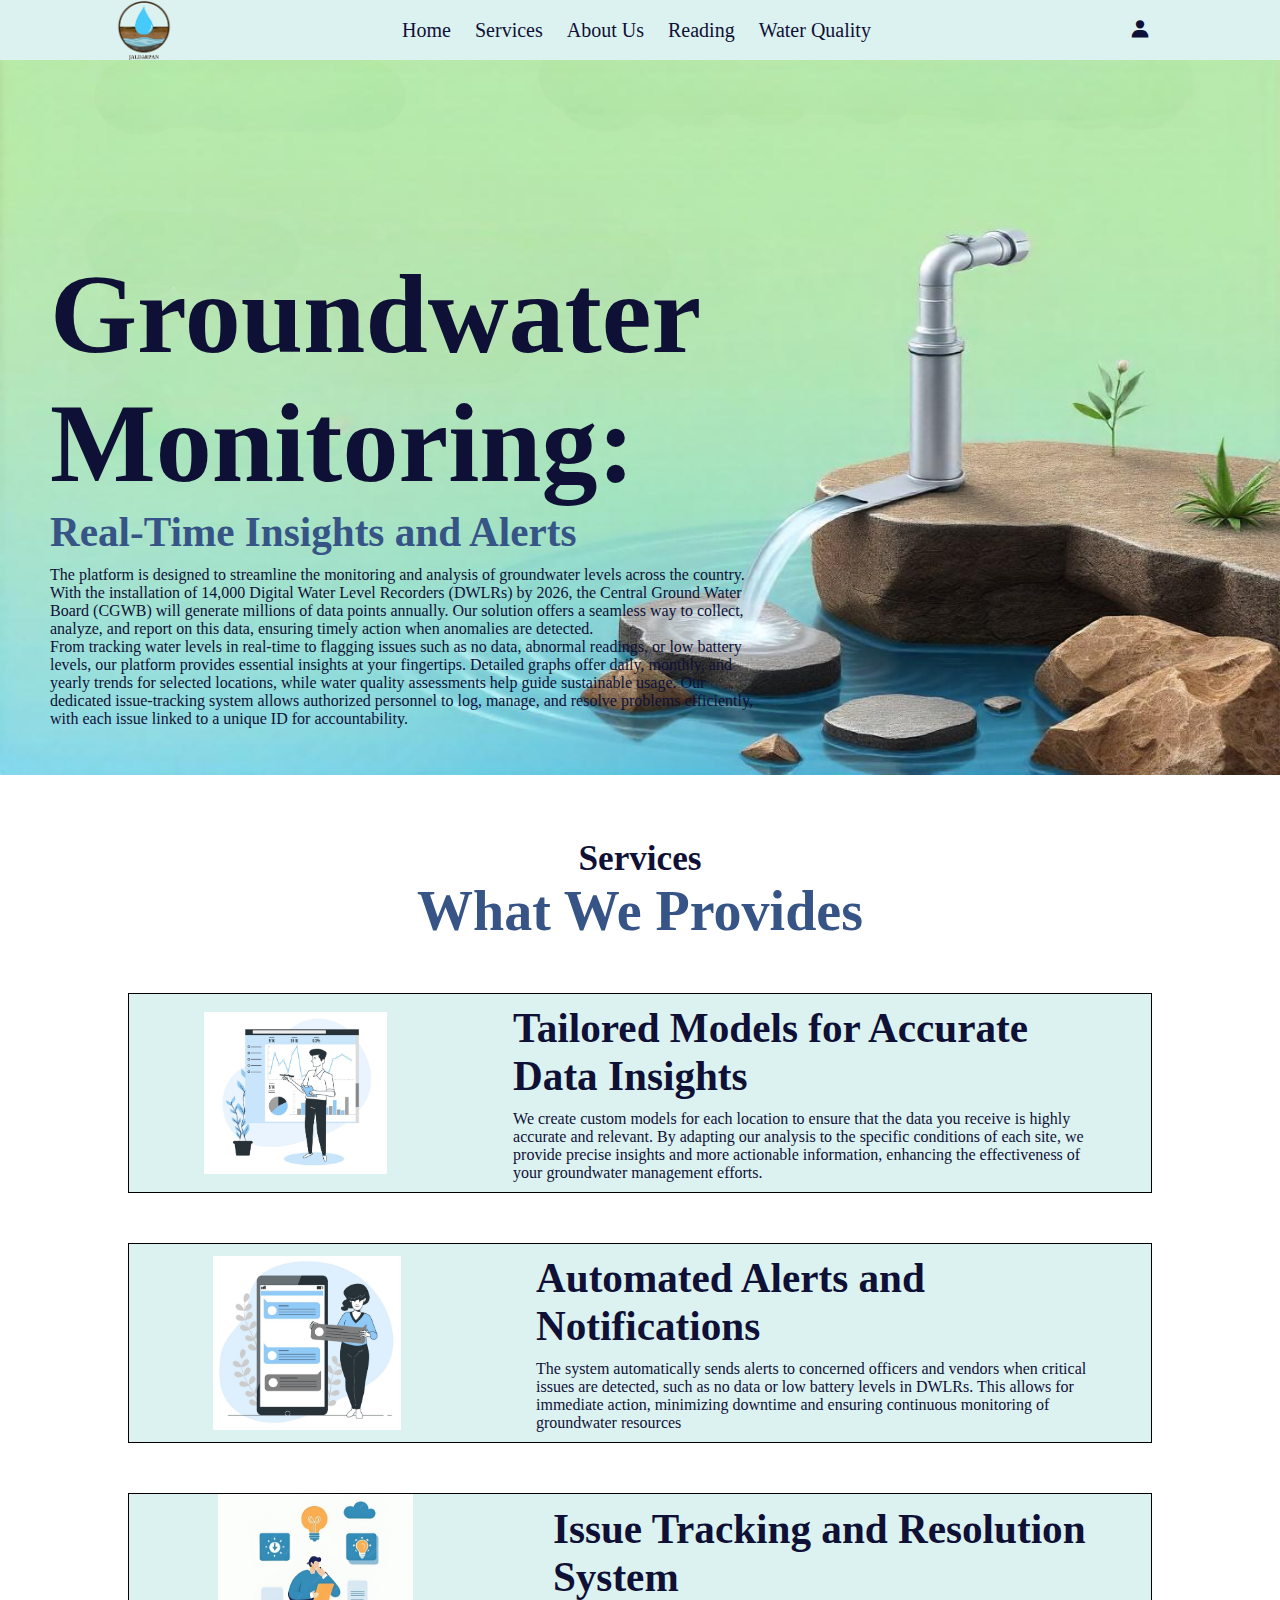
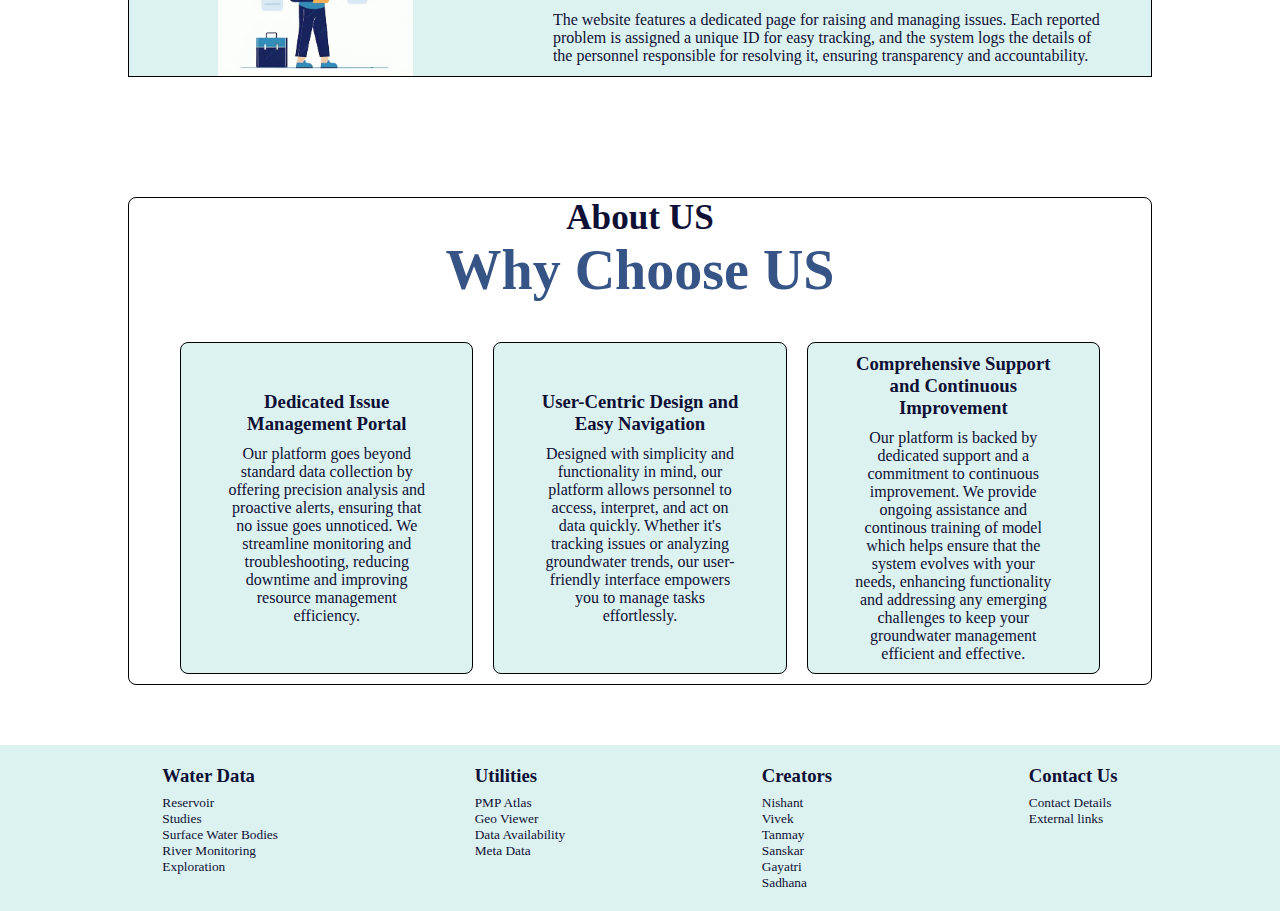
<file: index.html>
<!DOCTYPE html>
<html lang="en">

<head>
    <meta charset="UTF-8">
    <meta name="viewport" content="width=device-width, initial-scale=1.0">
    <title>JalDarpan</title>
    <link href='https://unpkg.com/boxicons@2.1.4/css/boxicons.min.css' rel='stylesheet'>
    <link rel="stylesheet" href="style.css">
</head>

<body>
    <!-- navbar -->
    <header>
        <div class="navbar">
            <div class="logo-sec">
                <img src="/photos/logo.png" alt="" class="logo">
            </div>
            <div class="menu-section">
                <a href="#home">Home</a>
                <a href="#services">Services</a>
                <a href="#about">About Us</a>
                <a href="Reading.html">Reading</a>
                <a href="#water">Water Quality</a>
            </div>
            <div class="icon">
                <a><i class='bx bxs-user'></i></a>
            </div>
        </div>
    </header>
    <!-- home page -->
    <section class="home" id="home">
        <img src="/photos/bg.jpg">
        <div class="text">
            <div class="hero-title">
                <h1>Groundwater Monitoring:</h1>
            </div>
            <div class="hero-sub-title">
                <h3>Real-Time Insights and Alerts</h3>
            </div>
            <div class="hero-des">
                <p>The platform is designed to streamline the monitoring and analysis of groundwater levels across the
                    country. With the installation of 14,000 Digital Water Level Recorders (DWLRs) by 2026, the Central
                    Ground Water Board (CGWB) will generate millions of data points annually. Our solution offers a
                    seamless way to collect, analyze, and report on this data, ensuring timely action when anomalies are
                    detected.</p>
                <p>From tracking water levels in real-time to flagging issues such as no data, abnormal readings, or low
                    battery levels, our platform provides essential insights at your fingertips. Detailed graphs offer
                    daily, monthly, and yearly trends for selected locations, while water quality assessments help guide
                    sustainable usage. Our dedicated issue-tracking system allows authorized personnel to log, manage,
                    and resolve problems efficiently, with each issue linked to a unique ID for accountability.
                </p>
            </div>
        </div>
    </section>
    <!-- Services page -->
    <section class="services" id="services">
        <div class="feature-box">
            <div class="service-cen">
                <h3>Services</h3>
                <h1>What We Provides</h1>
            </div>
            <div class="feature">
                <div class="feature-img">
                    <img src="/photos/logo3.jpg">
                </div>
                <div class="feature-text">
                    <div class="feature-title">
                        <h3>Tailored Models for Accurate Data Insights</h3>
                    </div>
                    <div class="feature-info">
                        <p>We create custom models for each location to ensure that the data you receive is highly
                            accurate and relevant. By adapting our analysis to the specific conditions of each site, we
                            provide precise insights and more actionable information, enhancing the effectiveness of
                            your groundwater management efforts.</p>
                    </div>
                </div>
            </div>
            <div class="feature">
                <div class="feature-img">
                    <img src="/photos/logo1.jpg">
                </div>
                <div class="feature-text">
                    <div class="feature-title">
                        <h3> Automated Alerts and Notifications</h3>
                    </div>
                    <div class="feature-info">
                        <p>The system automatically sends alerts to concerned officers and vendors when critical issues
                            are detected, such as no data or low battery levels in DWLRs. This allows for immediate
                            action, minimizing downtime and ensuring continuous monitoring of groundwater resources</p>
                    </div>
                </div>
            </div>
            <div class="feature">
                <div class="feature-img">
                    <img src="/photos/logo2.png">
                </div>
                <div class="feature-text">
                    <div class="feature-title">
                        <h3>Issue Tracking and Resolution System</h3>
                    </div>
                    <div class="feature-info">
                        <p>The website features a dedicated page for raising and managing issues. Each reported problem
                            is assigned a unique ID for easy tracking, and the system logs the details of the personnel
                            responsible for resolving it, ensuring transparency and accountability.</p>
                    </div>
                </div>
            </div>
        </div>
    </section>

    <!-- about us -->
    <section class="about" id="about">
        <div class="about-box">
            <div class="about-text">
                <h3>About US</h3>
                <h1>Why Choose US</h1>
            </div>
            <div class="choices">
                <div class="choice-box">
                    <div class="about-title">
                        <h3>Dedicated Issue Management Portal</h3>
                    </div>
                    <div class="about-des">
                        <p>Our platform goes beyond standard data collection by offering precision analysis and proactive alerts, ensuring that no issue goes unnoticed. We streamline monitoring and troubleshooting, reducing downtime and improving resource management efficiency.</p>
                    </div>
                </div>
                <div class="choice-box">
                    <div class="about-title">
                        <h3>User-Centric Design and Easy Navigation</h3>
                    </div>
                    <div class="about-des">
                        <p>Designed with simplicity and functionality in mind, our platform allows personnel to access, interpret, and act on data quickly. Whether it's tracking issues or analyzing groundwater trends, our user-friendly interface empowers you to manage tasks effortlessly.</p>
                    </div>
                </div>
                <div class="choice-box">
                    <div class="about-title">
                        <h3>Comprehensive Support and Continuous Improvement</h3>
                    </div>
                    <div class="about-des">
                        <p>Our platform is backed by dedicated support and a commitment to continuous improvement. We provide ongoing assistance and continous training of model which helps ensure that the system evolves with your needs, enhancing functionality and addressing any emerging challenges to keep your groundwater management efficient and effective.</p>
                    </div>
                </div>
            </div>
        </div>
    </section>

    <!-- contact/ footer -->
     <footer>
        <div class="footer">
            <div class="footer-box">
                <div class="foot-box">
                    <div class="foot-title">
                        <h3>Water Data</h3>
                    </div>
                    <div class="items">
                        <ul>Reservoir</ul>
                        <ul>Studies</ul>
                        <ul>Surface Water Bodies</ul>
                        <ul>River Monitoring</ul>
                        <ul>Exploration</ul>
                    </div>
                </div>
                <div class="foot-box">
                    <div class="foot-title">
                        <h3>Utilities</h3>
                    </div>
                    <div class="items">
                        <ul>PMP Atlas</ul>
                        <ul>Geo Viewer</ul>
                        <ul>Data Availability</ul>
                        <ul>Meta Data</ul>
                        
                    </div>
                </div>
                <div class="foot-box">
                    <div class="foot-title">
                        <h3>Creators</h3>
                    </div>
                    <div class="items">
                        <ul>Nishant</ul>
                        <ul>Vivek</ul>
                        <ul>Tanmay</ul>
                        <ul>Sanskar</ul>
                        <ul>Gayatri</ul>
                        <ul>Sadhana</ul>
                    </div>
                </div>
                <div class="foot-box">
                    <div class="foot-title">
                        <h3>Contact Us</h3>
                    </div>
                    <div class="items">
                        <ul>Contact Details</ul>
                        <ul>External links</ul>
                    </div>
                </div>
            </div>
        </div>
     </footer>


</body>

</html>
</file>
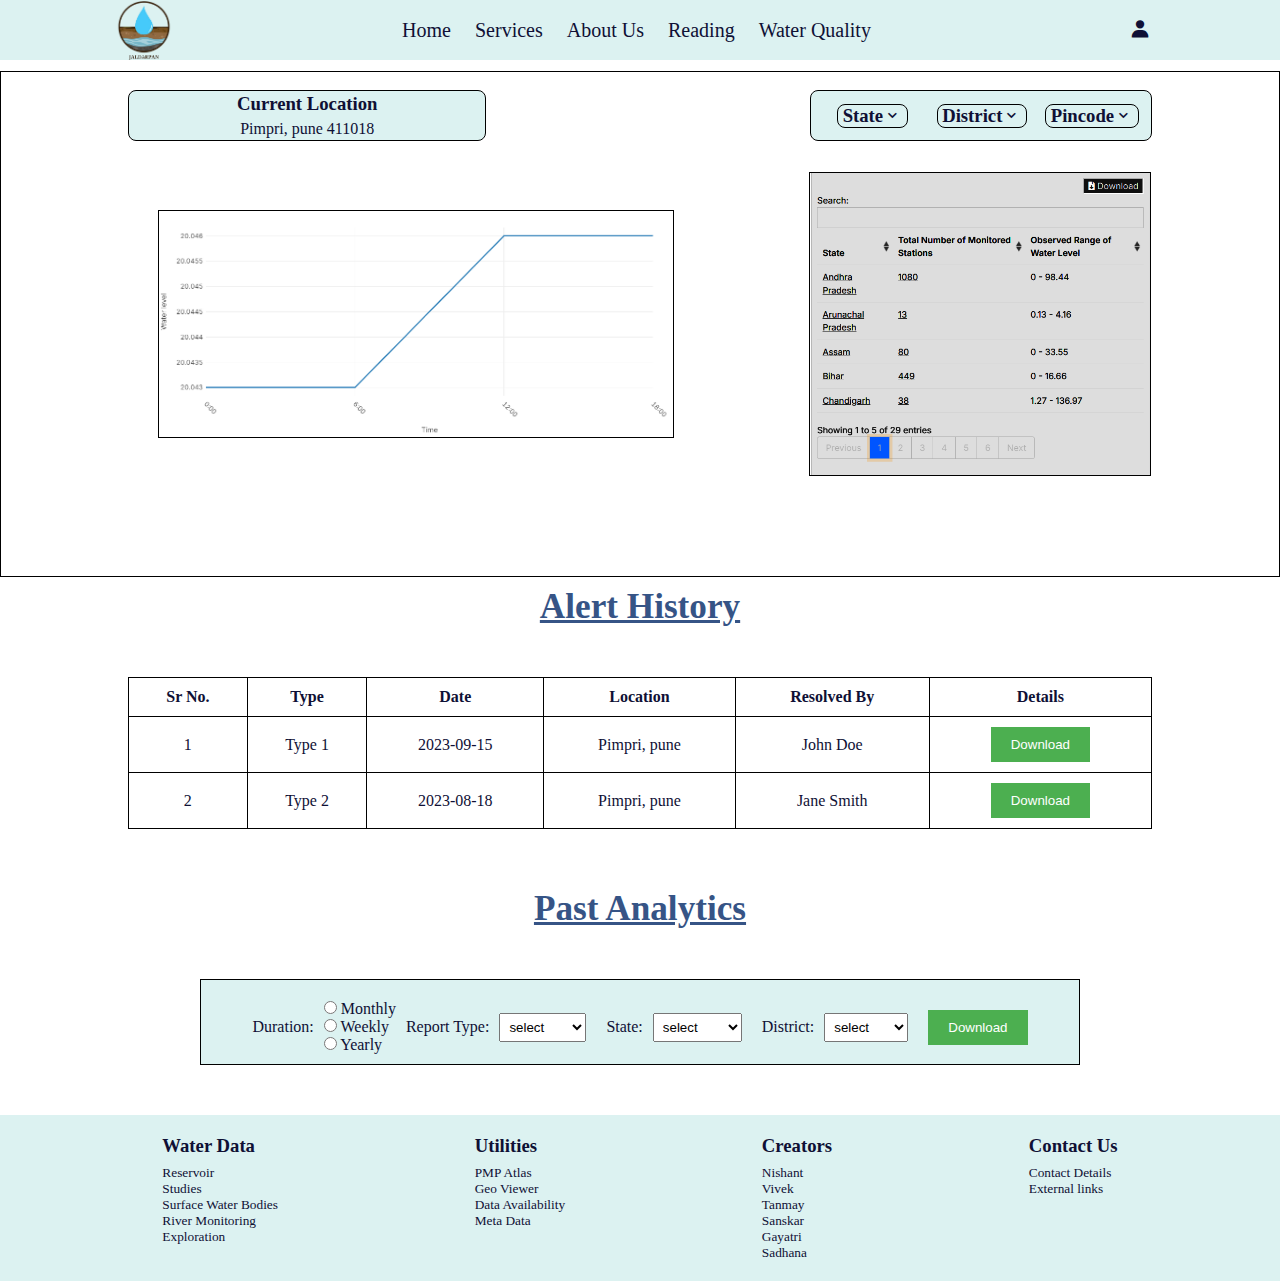
<file: Reading.html>
<!DOCTYPE html>
<html lang="en">

<head>
    <meta charset="UTF-8">
    <meta name="viewport" content="width=device-width, initial-scale=1.0">
    <title>JalDarpan</title>
    <link href='https://unpkg.com/boxicons@2.1.4/css/boxicons.min.css' rel='stylesheet'>
    <link rel="stylesheet" href="style.css">
</head>

<body>
    <!-- navbar -->
    <header>
        <div class="navbar">
            <div class="logo-sec">
                <img src="/photos/logo.png" alt="" class="logo">
            </div>
            <div class="menu-section">
                <a href="index.html">Home</a>
                <a href="index.html">Services</a>
                <a href="index.html">About Us</a>
                <a href="Reading.html">Reading</a>
                <a href="#water">Water Quality</a>
            </div>
            <div class="icon">
                <a><i class='bx bxs-user'></i></a>
            </div>
        </div>
    </header>

    <!-- Search bar -->
    <section class="search-area">
        <div class="current-box">
            <div class="loc-title">
                <h3>Current Location</h3>
            </div>
            <div class="loc">
                <p>Pimpri, pune 411018</p>
            </div>
        </div>
        <div class="filter">
            <div class="filter-box">
                <div class="state-box">
                    <div class="state-title">
                        <h3>State
                            <i class='bx bx-chevron-down'></i>
                        </h3>
                    </div>
                </div>
                <div class="state-box">
                    <div class="state-title">
                        <h3>District
                            <i class='bx bx-chevron-down'></i>
                        </h3>
                    </div>
                </div>
                <div class="state-box">
                    <div class="state-title">
                        <h3>Pincode
                            <i class='bx bx-chevron-down'></i>
                        </h3>
                    </div>
                </div>

            </div>
        </div>
    </section>

    <!-- reading sec -->
    <section class="reading">
        <div class="img-box">
            <div class="chart">
                <img src="/photos/chart.png">
            </div>
            <div class="area-chart">
                <img src="/photos/area-chart.png">
            </div>
        </div>
    </section>

    <section class="alert">
        <div class="title">
            <h3>Alert History</h3>
        </div>

        <table>
            <thead>
                <tr>
                    <th>Sr No.</th>
                    <th>Type</th>
                    <th>Date</th>
                    <th>Location</th>
                    <th>Resolved By</th>
                    <th>Details</th>
                </tr>
            </thead>
            <tbody>
                <tr>
                    <td>1</td>
                    <td>Type 1</td>
                    <td>2023-09-15</td>
                    <td>Pimpri, pune</td>
                    <td>John Doe</td>
                    <td><button onclick="downloadFile()">Download</button></td>
                </tr>
                <tr>
                    <td>2</td>
                    <td>Type 2</td>
                    <td>2023-08-18</td>
                    <td>Pimpri, pune</td>
                    <td>Jane Smith</td>
                    <td><button onclick="downloadFile()">Download</button></td>
                </tr>
                <!-- Add more rows as needed -->
            </tbody>
        </table>
    </section>

    <section class="report">
        <div class="title">
            <h3>Past Analytics</h3>
        </div>
        <div class="report-box" >
            <div class="dur-box">
                <div class="duration">
                    <label for="duration">Duration:</label>
                </div>
                <div class="option">
                    <label><input type="radio" name="duration" value="monthly"> Monthly</label>
                    <label><input type="radio" name="duration" value="weekly"> Weekly</label>
                    <label><input type="radio" name="duration" value="yearly"> Yearly</label>
                </div>
            </div>

            <div class="report-row">
                <label for="reportType">Report Type:</label>
                <select id="reportType">
                    <option value="finance">select</option>
                    <option value="sales">Sales</option>
                    <option value="inventory">Inventory</option>
                </select>
            </div>

            <div class="report-row">
                <label for="state">State:</label>
                <select id="state">
                    <option value="newYork">select</option>
                    <option value="california">California</option>
                    <option value="texas">Texas</option>
                    <!-- Add more options as needed -->
                </select>
            </div>

            <div class="report-row">
                <label for="district">District:</label>
                <select id="district">
                    <option value="district1">select</option>
                    <option value="district2">District 2</option>
                    <option value="district3">District 3</option>
                    <!-- Add more options as needed -->
                </select>
            </div>

            <div class="download-button">
                <button onclick="downloadReport()">Download</button>
            </div>
        </div>
    </section>
    <!-- contact/ footer -->
    <footer>
        <div class="footer">
            <div class="footer-box">
                <div class="foot-box">
                    <div class="foot-title">
                        <h3>Water Data</h3>
                    </div>
                    <div class="items">
                        <ul>Reservoir</ul>
                        <ul>Studies</ul>
                        <ul>Surface Water Bodies</ul>
                        <ul>River Monitoring</ul>
                        <ul>Exploration</ul>
                    </div>
                </div>
                <div class="foot-box">
                    <div class="foot-title">
                        <h3>Utilities</h3>
                    </div>
                    <div class="items">
                        <ul>PMP Atlas</ul>
                        <ul>Geo Viewer</ul>
                        <ul>Data Availability</ul>
                        <ul>Meta Data</ul>

                    </div>
                </div>
                <div class="foot-box">
                    <div class="foot-title">
                        <h3>Creators</h3>
                    </div>
                    <div class="items">
                        <ul>Nishant</ul>
                        <ul>Vivek</ul>
                        <ul>Tanmay</ul>
                        <ul>Sanskar</ul>
                        <ul>Gayatri</ul>
                        <ul>Sadhana</ul>
                    </div>
                </div>
                <div class="foot-box">
                    <div class="foot-title">
                        <h3>Contact Us</h3>
                    </div>
                    <div class="items">
                        <ul>Contact Details</ul>
                        <ul>External links</ul>
                    </div>
                </div>
            </div>
        </div>
    </footer>
</body>

</html>
</file>
<file: style.css>
* {
    margin: 0;
    padding: 0;
    list-style: none;
    box-sizing: border-box;
    text-decoration: none;
    scroll-behavior: smooth;
}

:root {
    --bg-color: #fff;
    --text-color: #0f1035;
    --second-color: #dcf2f1;
    --on-hover: #7fc7d9;
    --main-color: #365486;

    --big-font: 3.5rem;
    --h2-font: 2.2rem;
    --p-font: 1rem;

    --transition: all .4s ease-in-out;
}

body {
    background-color: var(--bg-color);
    color: var(--text-color);
}

header {
    z-index: 1000;
    position: sticky;
    
}

.navbar {
    height: 60px;
    position: fixed;
    width: 100%;
    background-color: var(--second-color);
    display: flex;
    align-items: center;
    justify-content: space-around;
}

.menu-section a {
    font-size: 20px;
    margin-right: 20px;
    color: var(--text-color);
}

.menu-section a:hover {
    color: var(--on-hover);
}

.logo-sec {
    display: flex;
    align-items: center;
    justify-content: center;
    padding: auto;
}

.logo {
    height: 60px;
}

.icon{
    display: flex;
    align-items: center;
}
.icon i{
    margin-left: 10px;
    font-size: 22px;
    color: var(--text-color);
    margin-right: 15px;
    transition: var(--transition);
}
.icon i:hover{
    transform: scale(1.1);
    color: var(--on-hover);
}
.home img{
    width: 100%;
    z-index: -1;
    aspect-ratio: 4/3;
    height: 775px;
    position: relative;
}
.text{
    display: flex;
    padding: 50px;
    flex-direction: column;
    position: absolute;
    width: 70%;
    top: 200px;
}
.hero-des{
    margin-top: 10px;
    width: 90%;
    font-size: var(--p-font);
}
.hero-title{
    font-size: var(--big-font);
}
.hero-sub-title{
    font-size: var(--h2-font);
    color: var(--main-color);
}

.services{
    padding: 60px 10%;
    background-color: var(--bg-color);
}

.service-cen{
    display: flex;
    flex-direction: column;
    align-items: center;
}

.service-cen h3{
    font-size: var(--h2-font);
}
.service-cen h1{
    font-size: var(--big-font);
    color: var(--main-color);
}

.feature-box{
    /* background-color: var(--second-color);
    border: solid black 1px;
    border-radius: 8px; */
    display: flex;
    align-items: center;
    flex-direction: column;
    gap: 50px;
}

.feature{
    display: flex;
    align-items: center;
    background-color: var(--second-color);
    justify-content: space-around;
    border: solid black 1px;
}
.feature-img{
    display: flex;
    justify-content: center;
}
.feature-img img{
    width: 65%;
    object-fit: contain;
    aspect-ratio: 4 / 3;
}
.feature-text{
    padding: 10px 5%;
    display: flex;
    flex-direction: column;
    gap: 10px;
}
.feature-text .feature-title{
    font-size: var(--h2-font);
    color: var(--text-color);
}
.feature-info{
    font-size: var(--p-font);
}

.about{
    padding: 60px 10%;
    background-color: var(--bg-color);
}

.about-text{
    display: flex;
    flex-direction: column;
    align-items: center;
}

.about-text h3{
    font-size: var(--h2-font);
}
.about-text h1{
    font-size: var(--big-font);
    color: var(--main-color);
}

.about-box{
    background-color: var(--bg-color);
    border: solid black 1px;
    border-radius: 8px;
    display: flex;
    align-items: center;
    flex-direction: column;
    gap: 30px;
}
.choices{
    padding: 10px 5%;
    display: flex;
    flex-direction: row;
    gap: 20px;
}

.choice-box{
    display: flex;
    flex-direction: column;
    width: 40%;
    padding: 10px 5%;
    gap: 10px;
    text-align: center;
    background-color: var(--second-color);
    justify-content: center;
    border: solid black 1px;
    border-radius: 8px;
}
.about-title{
    font-size: medium;
    color: var(--text-color);
}

.footer{
    width: 100%;
    background-color: var(--second-color);
}
.footer-box{
    padding: 20px 5%;
    display: flex;
    align-items: start;
    justify-content: space-around;
}

.foot-title{
    font-size: medium;
    color: var(--text-color);
}
.foot-box{
    display: flex;
    flex-direction: column;
    gap: 8px;
    justify-content: center;

}
.items ul{
    color: var(--text-color);
    font-weight: 400;
    font-size: smaller;
}

.search-area{
    position: relative;
    top: 80px;
    display: flex;
    flex-direction: row;
    gap: 50px; 
    justify-content: space-between;
    padding: 10px 10%;
    /* border: solid black 1px;
    border-radius: 8px; */
}

.current-box{
    display: flex;
    width: 35%;
    justify-content: center;
    flex-direction: column;
    align-items: center;
    gap: 5px;
    background-color: var(--second-color);
    border: solid black 1px;
    padding: 2px 2%;
    border-radius: 8px;
}
.filter-box{
    display: flex;
    justify-content: space-around;
    flex-direction: row;
    width: 100%; 
    gap: 20px;
    background-color: var(--second-color);
    padding: 1px 5%;
    border-radius: 8px; 
    border: solid black 1px;
    align-items: center;
}
.filter{
    display: flex;
}
.state-title{
    display: flex;
    border: solid black 1px;
    border-radius: 8px;
    align-items: center;
    padding: 0 5%;
    justify-content: center;
}
.state-title h3{
    align-items: center;
    display: flex;
    padding: 0 15%;
}
.state-box{
    width: 100px;
    display: flex;
    gap: 10px;
    justify-content:space-evenly;
}

.reading{
    width: 100%;
    display: flex;
    padding: 100px 10%;
    flex-direction: row;
    gap: 50px;
}
.img-box{
    width: 100%;
    display: flex;
    align-items: center;
    gap: 20px;
}
.chart{
    display: flex;
    justify-content: center;
}
.chart img{
width: 90%;
border: solid black 1px;
}

.area-chart{
    width: 80%;
    display: flex;
    justify-content: end;
}
.area-chart img{
width: 80%;
border: solid black 1px;
}

.alert{
    width: 100%;
    display: flex;
    flex-direction: column;
    gap: 50px;
    align-items: center;
    justify-content: center;
    padding: 10px 10%;
}

.title h3{
    font-size: var(--h2-font);
    color: var(--main-color);
    text-decoration: underline;
}
table {
    width: 100%;
    border-collapse: collapse;
}
table, th, td {
    border: 1px solid black;
}
th, td {
    padding: 10px;
    text-align: center;
}
button {
    padding: 5px 10px;
    background-color: #4CAF50;
    color: white;
    border: none;
    cursor: pointer;
}
button:hover {
    background-color: #45a049;
}

.report{
    width: 100%;
    display: flex;
    flex-direction: column;
    gap: 50px;
    align-items: center;
    justify-content: center;
    padding: 50px 10%;
}
.report-row {
    display: flex;
    justify-content: space-between;
    align-items: center;
    margin-top: 20px;
}

.report-row label {
    margin-right: 10px;
}

.report-row select, .report-row input[type="radio"] {
    padding: 5px;
    margin-right: 20px;
}

.download-button {
    display: flex;
    justify-content: center;
    margin-top: 20px;
}

button {
    padding: 10px 20px;
    background-color: #4CAF50;
    color: white;
    border: none;
    cursor: pointer;
}

button:hover {
    background-color: #45a049;
}

.report-box{
    display: flex;
    align-items: baseline;
    padding: 10px 5%;
    background-color: var(--second-color);
    border: solid black 1px;
}

.duration{
    display: flex;
    align-items: center;
}
.option{
    display: flex;
    flex-direction: column;
}
.dur-box{
    display: flex;
    gap: 10px;
    margin-right: 10px;
}

.reading{
    border: solid black 1px;
}
</file>
